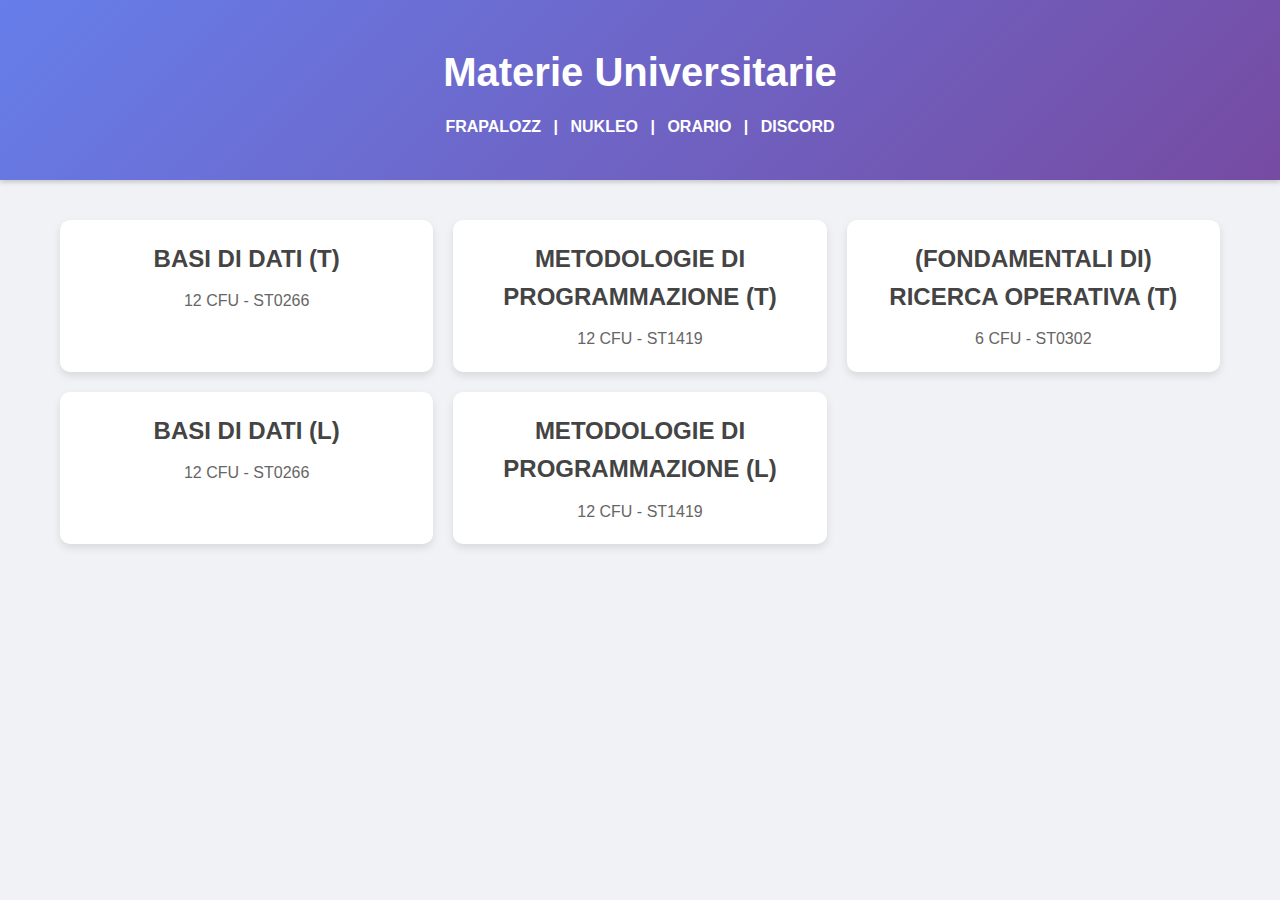
<file: index.html>
<!DOCTYPE html>
<html lang="it">
<head>
  <meta charset="UTF-8">
  <meta name="viewport" content="width=device-width, initial-scale=1.0">
  <title>Materie Universitarie</title>
  <style>
    
* {
  margin: 0;
  padding: 0;
  box-sizing: border-box;
}


body {
  font-family: 'Segoe UI', Tahoma, Geneva, Verdana, sans-serif;
  background-color: #f0f2f5;
  color: #333;
  line-height: 1.6;
}


header {
  background: linear-gradient(135deg, #667eea, #764ba2);
  color: #fff;
  text-align: center;
  padding: 40px 20px;
  box-shadow: 0 2px 5px rgba(0, 0, 0, 0.2);
}

header h1 {
  font-size: 2.5em;
  margin-bottom: 10px;
}

header h3 {
  font-size: 1em;
  margin-top: 10px;
}

header h3 a {
  color: #fff;
  text-decoration: none;
  margin: 0 8px;
  transition: color 0.3s ease;
}

header h3 a:hover {
  color: #d1d1f0;
}

.card-container {
  display: grid;
  grid-template-columns: repeat(auto-fit, minmax(300px, 1fr)); 
  gap: 20px;
  max-width: 1200px;
  margin: 40px auto;
  padding: 0 20px;
}


.card {
  background-color: #fff;
  border-radius: 10px;
  overflow: hidden;
  box-shadow: 0 4px 8px rgba(0, 0, 0, 0.1);
  transition: transform 0.3s ease, box-shadow 0.3s ease;
}

.card:hover {
  transform: translateY(-5px);
  box-shadow: 0 8px 16px rgba(0, 0, 0, 0.2);
}


.card-link {
  display: flex;
  flex-direction: column;
  align-items: center;
  justify-content: center;
  padding: 20px;
  text-align: center;
  text-decoration: none;
  color: inherit;
}


.card-link h2 {
  font-size: 1.5em;
  margin-bottom: 10px;
  color: #444;
  word-wrap: break-word;
  white-space: normal;
}

.card-link p {
  font-size: 1em;
  color: #666;
  word-wrap: break-word;
  white-space: normal;
}


@media (max-width: 600px) {
  header h1 {
    font-size: 2em;
  }
  header h3 {
    font-size: 0.9em;
  }
  .card-container {
    grid-template-columns: repeat(auto-fit, minmax(250px, 1fr)); 
  }
}

  </style>
</head>
<body>
  <header>
    <h1>Materie Universitarie</h1>
    <h3>
      <a href="http://informatica.palozz.com/">FRAPALOZZ</a> |
      <a href="https://nukleo.site/uni/">NUKLEO</a> |
      <a href="https://orarilezioni.unicam.it/?cds=L-INF">ORARIO</a> |
      <a href="https://discord.gg/xWjrfbaw">DISCORD</a>
    </h3>
  </header>
  <div class="card-container">
    <div class="card">
      <a href="Materie/BasiDiDati/index.html" class="card-link">
        <h2>BASI DI DATI (T)</h2>
        <p>12 CFU - ST0266</p>
      </a>
    </div>
    <div class="card">
      <a href="Materie/Metodologie/index.html" class="card-link">
        <h2>METODOLOGIE DI PROGRAMMAZIONE (T)</h2>
        <p>12 CFU - ST1419</p>
      </a>
    </div>
    <div class="card">
      <a href="Materie/RicercaOperativa/index.html" class="card-link">
        <h2>(FONDAMENTALI DI) RICERCA OPERATIVA (T)</h2>
        <p>6 CFU - ST0302</p>
      </a>
    </div>
    <div class="card">
      <a href="Materie/BasiDiDatiLab/index.html" class="card-link">
        <h2>BASI DI DATI (L)</h2>
        <p>12 CFU - ST0266</p>
      </a>
    </div>
    <div class="card">
      <a href="Materie/MetodologieLab/index.html" class="card-link">
        <h2>METODOLOGIE DI PROGRAMMAZIONE (L)</h2>
        <p>12 CFU - ST1419</p>
      </a>
    </div>
  </div>
</body>
</html>
</file>
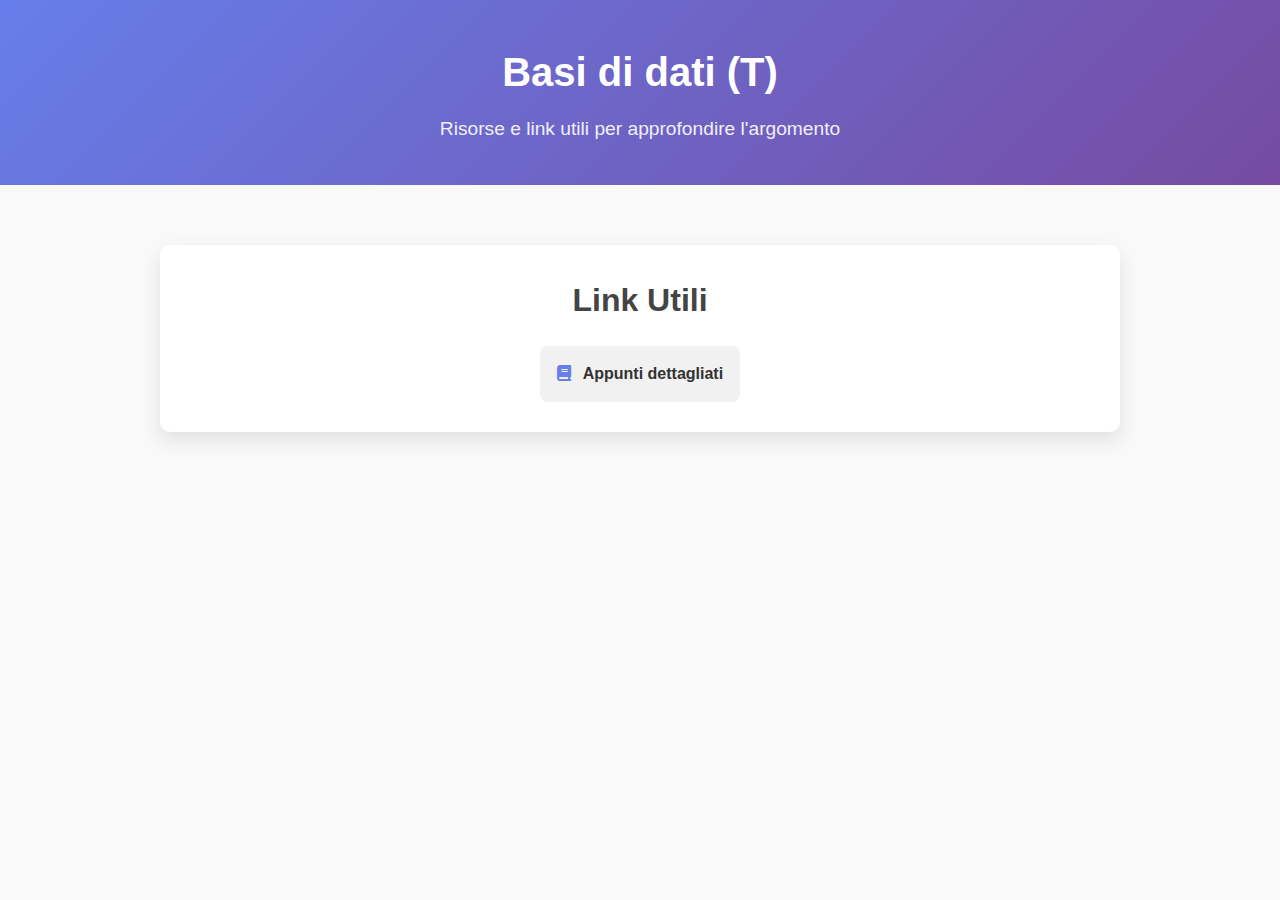
<file: Materie/BasiDiDati/index.html>
<!DOCTYPE html>
<html lang="it">
<head>
  <meta charset="UTF-8">
  <meta name="viewport" content="width=device-width, initial-scale=1.0">
  <title>Basi di dati (T) - Risorse Utili</title>
  <!-- Link a Font Awesome per le icone (opzionale) -->
  <link rel="stylesheet" href="https://cdnjs.cloudflare.com/ajax/libs/font-awesome/6.4.0/css/all.min.css">
  <style>
    /* Reset e impostazioni di base */
    * {
      margin: 0;
      padding: 0;
      box-sizing: border-box;
    }
    body {
      font-family: 'Helvetica Neue', Helvetica, Arial, sans-serif;
      background-color: #f9f9f9;
      color: #333;
      line-height: 1.6;
    }
    /* Header moderno con gradienti */
    header {
      background: linear-gradient(135deg, #667eea, #764ba2);
      color: #fff;
      padding: 40px 20px;
      text-align: center;
    }
    header h1 {
      font-size: 2.5em;
      margin-bottom: 10px;
    }
    header p {
      font-size: 1.2em;
      opacity: 0.9;
    }
    /* Contenitore principale */
    .container {
      max-width: 1000px;
      margin: 40px auto;
      padding: 20px;
    }
    /* Sezione dei link in stile card */
    .links-section {
      background: #fff;
      border-radius: 10px;
      box-shadow: 0 8px 20px rgba(0,0,0,0.1);
      padding: 30px;
    }
    .links-section h2 {
      font-size: 2em;
      margin-bottom: 20px;
      text-align: center;
      color: #444;
    }
    ul.links-list {
      list-style: none;
      display: flex;
      flex-wrap: wrap;
      justify-content: center;
      gap: 20px;
      padding: 0;
    }
    ul.links-list li {
      background: #f1f1f1;
      border-radius: 8px;
      width: 200px;
      text-align: center;
      padding: 15px;
      transition: transform 0.2s ease, box-shadow 0.2s ease;
    }
    ul.links-list li:hover {
      transform: translateY(-5px);
      box-shadow: 0 10px 20px rgba(0,0,0,0.15);
    }
    ul.links-list li a {
      text-decoration: none;
      color: #333;
      font-weight: bold;
      display: block;
    }
    ul.links-list li a i {
      margin-right: 8px;
      color: #667eea;
    }
    /* Responsive */
    @media (max-width: 600px) {
      header h1 {
        font-size: 2em;
      }
      ul.links-list li {
        width: 100%;
      }
    }
  </style>
</head>
<body>
  <header>
    <h1>Basi di dati (T)</h1>
    <p>Risorse e link utili per approfondire l'argomento</p>
  </header>
  <div class="container">
    <section class="links-section">
      <h2>Link Utili</h2>
      <ul class="links-list">
        <li><a href="https://www.notion.so/BASI-DI-DATI-T-1a6e03416189800cb1dacef80f074105"><i class="fa-solid fa-book"></i> Appunti dettagliati</a></li>
      </ul>
    </section>
  </div>
</body>
</html>
</file>
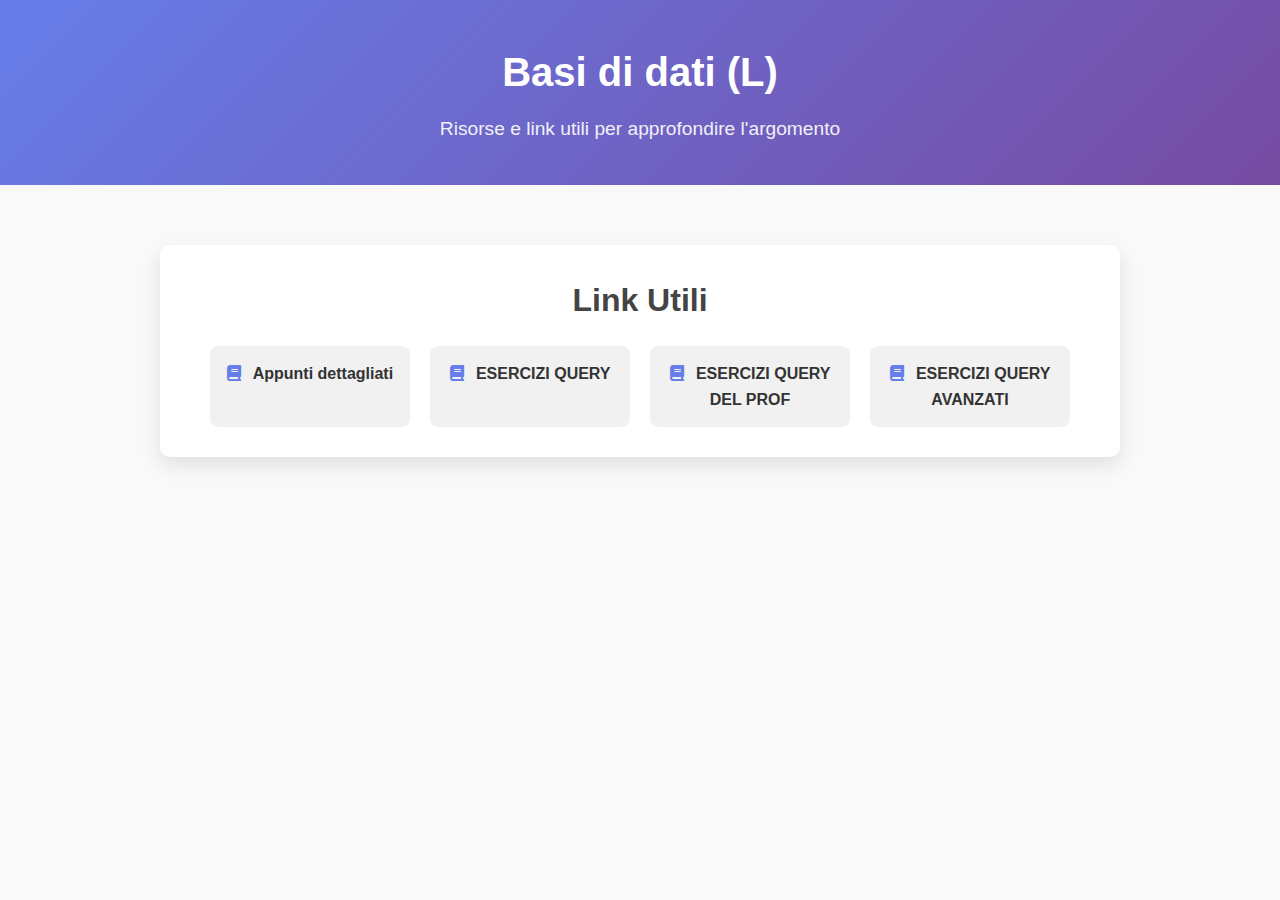
<file: Materie/BasiDiDatiLab/index.html>
<!DOCTYPE html>
<html lang="it">
<head>
  <meta charset="UTF-8">
  <meta name="viewport" content="width=device-width, initial-scale=1.0">
  <title>Basi di dati (L) - Risorse Utili</title>
  <!-- Link a Font Awesome per le icone (opzionale) -->
  <link rel="stylesheet" href="https://cdnjs.cloudflare.com/ajax/libs/font-awesome/6.4.0/css/all.min.css">
  <style>
    /* Reset e impostazioni di base */
    * {
      margin: 0;
      padding: 0;
      box-sizing: border-box;
    }
    body {
      font-family: 'Helvetica Neue', Helvetica, Arial, sans-serif;
      background-color: #f9f9f9;
      color: #333;
      line-height: 1.6;
    }
    /* Header moderno con gradienti */
    header {
      background: linear-gradient(135deg, #667eea, #764ba2);
      color: #fff;
      padding: 40px 20px;
      text-align: center;
    }
    header h1 {
      font-size: 2.5em;
      margin-bottom: 10px;
    }
    header p {
      font-size: 1.2em;
      opacity: 0.9;
    }
    /* Contenitore principale */
    .container {
      max-width: 1000px;
      margin: 40px auto;
      padding: 20px;
    }
    /* Sezione dei link in stile card */
    .links-section {
      background: #fff;
      border-radius: 10px;
      box-shadow: 0 8px 20px rgba(0,0,0,0.1);
      padding: 30px;
    }
    .links-section h2 {
      font-size: 2em;
      margin-bottom: 20px;
      text-align: center;
      color: #444;
    }
    ul.links-list {
      list-style: none;
      display: flex;
      flex-wrap: wrap;
      justify-content: center;
      gap: 20px;
      padding: 0;
    }
    ul.links-list li {
      background: #f1f1f1;
      border-radius: 8px;
      width: 200px;
      text-align: center;
      padding: 15px;
      transition: transform 0.2s ease, box-shadow 0.2s ease;
    }
    ul.links-list li:hover {
      transform: translateY(-5px);
      box-shadow: 0 10px 20px rgba(0,0,0,0.15);
    }
    ul.links-list li a {
      text-decoration: none;
      color: #333;
      font-weight: bold;
      display: block;
    }
    ul.links-list li a i {
      margin-right: 8px;
      color: #667eea;
    }
    /* Responsive */
    @media (max-width: 600px) {
      header h1 {
        font-size: 2em;
      }
      ul.links-list li {
        width: 100%;
      }
    }
  </style>
</head>
<body>
  <header>
    <h1>Basi di dati (L)</h1>
    <p>Risorse e link utili per approfondire l'argomento</p>
  </header>
  <div class="container">
    <section class="links-section">
      <h2>Link Utili</h2>
      <ul class="links-list">
        <li><a href="https://www.notion.so/BASI-DI-DATI-L-1a7e03416189802b8d0ae137818c5323"><i class="fa-solid fa-book"></i> Appunti dettagliati</a></li>
        <li><a href="https://sqlbolt.com/lesson/filtering_sorting_query_results"><i class="fa-solid fa-book"></i> ESERCIZI QUERY</a></li>
        <li><a href="http://analyzer.cs.unicam.it:8080/"><i class="fa-solid fa-book"></i> ESERCIZI QUERY DEL PROF</a></li>
        <li><a href="https://leetcode.com/studyplan/top-sql-50/"><i class="fa-solid fa-book"></i> ESERCIZI QUERY AVANZATI</a></li>
      </ul>
    </section>
  </div>
</body>
</html>
</file>
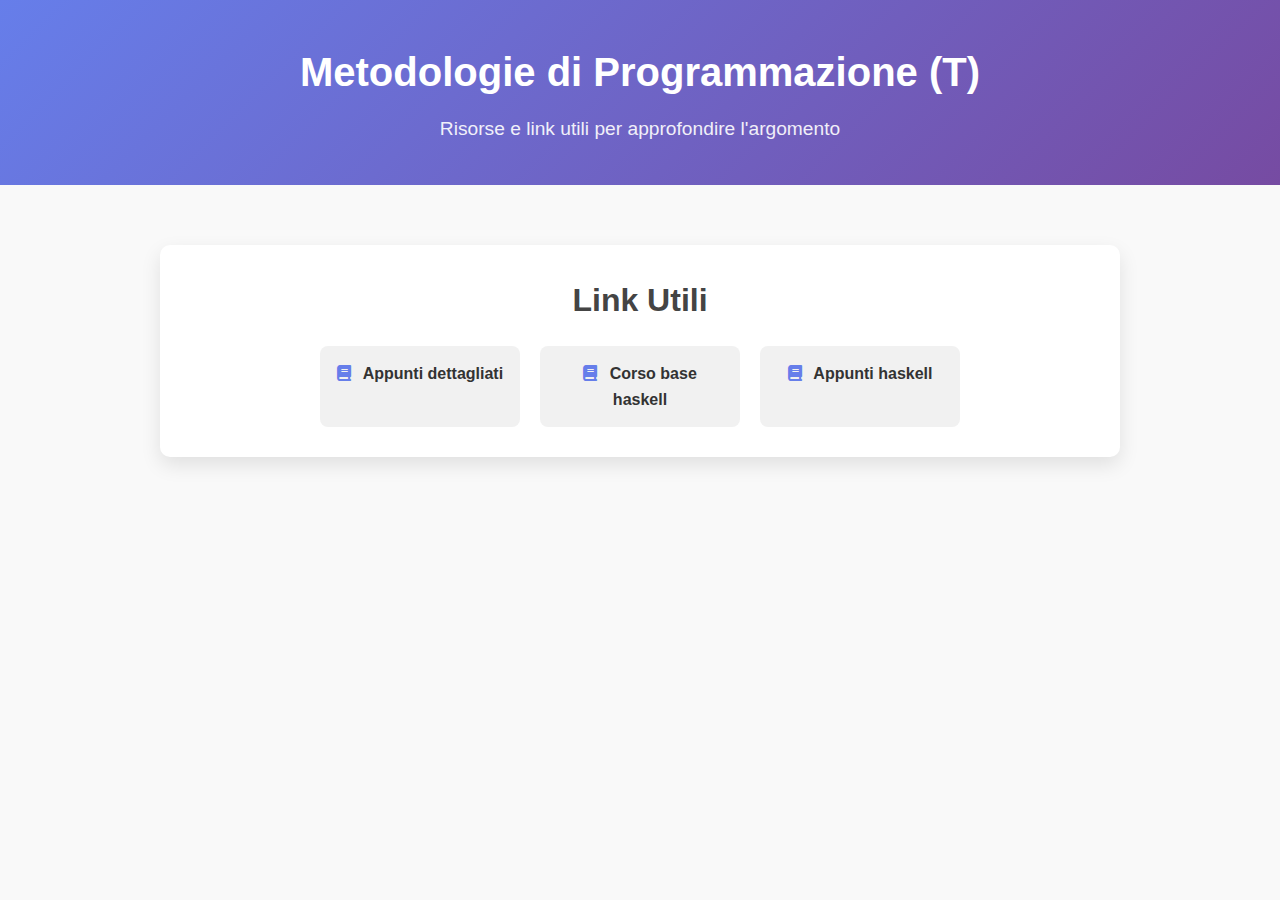
<file: Materie/Metodologie/index.html>
<!DOCTYPE html>
<html lang="it">
<head>
  <meta charset="UTF-8">
  <meta name="viewport" content="width=device-width, initial-scale=1.0">
  <title>Metodologie di Programmazione (T) - Risorse Utili</title>
  <!-- Link a Font Awesome per le icone (opzionale) -->
  <link rel="stylesheet" href="https://cdnjs.cloudflare.com/ajax/libs/font-awesome/6.4.0/css/all.min.css">
  <style>
    /* Reset e impostazioni di base */
    * {
      margin: 0;
      padding: 0;
      box-sizing: border-box;
    }
    body {
      font-family: 'Helvetica Neue', Helvetica, Arial, sans-serif;
      background-color: #f9f9f9;
      color: #333;
      line-height: 1.6;
    }
    /* Header moderno con gradienti */
    header {
      background: linear-gradient(135deg, #667eea, #764ba2);
      color: #fff;
      padding: 40px 20px;
      text-align: center;
    }
    header h1 {
      font-size: 2.5em;
      margin-bottom: 10px;
    }
    header p {
      font-size: 1.2em;
      opacity: 0.9;
    }
    /* Contenitore principale */
    .container {
      max-width: 1000px;
      margin: 40px auto;
      padding: 20px;
    }
    /* Sezione dei link in stile card */
    .links-section {
      background: #fff;
      border-radius: 10px;
      box-shadow: 0 8px 20px rgba(0,0,0,0.1);
      padding: 30px;
    }
    .links-section h2 {
      font-size: 2em;
      margin-bottom: 20px;
      text-align: center;
      color: #444;
    }
    ul.links-list {
      list-style: none;
      display: flex;
      flex-wrap: wrap;
      justify-content: center;
      gap: 20px;
      padding: 0;
    }
    ul.links-list li {
      background: #f1f1f1;
      border-radius: 8px;
      width: 200px;
      text-align: center;
      padding: 15px;
      transition: transform 0.2s ease, box-shadow 0.2s ease;
    }
    ul.links-list li:hover {
      transform: translateY(-5px);
      box-shadow: 0 10px 20px rgba(0,0,0,0.15);
    }
    ul.links-list li a {
      text-decoration: none;
      color: #333;
      font-weight: bold;
      display: block;
    }
    ul.links-list li a i {
      margin-right: 8px;
      color: #667eea;
    }
    /* Responsive */
    @media (max-width: 600px) {
      header h1 {
        font-size: 2em;
      }
      ul.links-list li {
        width: 100%;
      }
    }
  </style>
</head>
<body>
  <header>
    <h1>Metodologie di Programmazione (T)</h1>
    <p>Risorse e link utili per approfondire l'argomento</p>
  </header>
  <div class="container">
    <section class="links-section">
      <h2>Link Utili</h2>
      <ul class="links-list">
        <li><a href="https://www.notion.so/MEDOTOLOGIE-DI-PROGRAMMAZIONE-T-1a6e0341618980a6a2a3c38c3ac6d53c"><i class="fa-solid fa-book"></i> Appunti dettagliati</a></li>
        <li><a href="https://www.youtube.com/@ImparalHaskellemettilodaparte"><i class="fa-solid fa-book"></i> Corso base haskell</a></li>
        <li><a href="https://docs.google.com/document/d/17jc5ejjISv5se3zFpkSqo_KKszHtWpYOaw0-HIhf-8Q/edit?tab=t.0"><i class="fa-solid fa-book"></i> Appunti haskell</a></li>
      </ul>
    </section>
  </div>
</body>
</html>
</file>
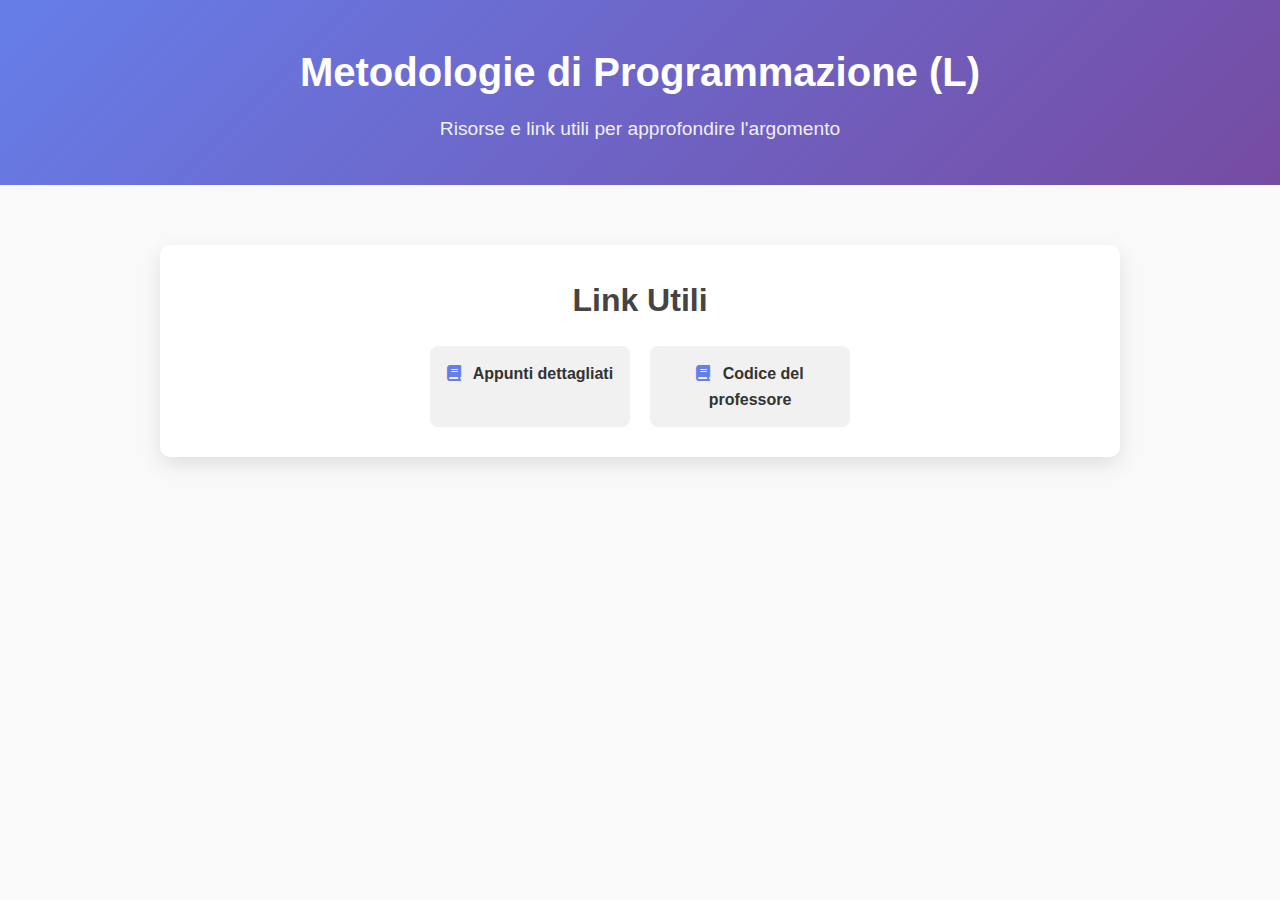
<file: Materie/MetodologieLab/index.html>
<!DOCTYPE html>
<html lang="it">
<head>
  <meta charset="UTF-8">
  <meta name="viewport" content="width=device-width, initial-scale=1.0">
  <title>Metodologie di Programmazione (L) - Risorse Utili</title>
  <!-- Link a Font Awesome per le icone (opzionale) -->
  <link rel="stylesheet" href="https://cdnjs.cloudflare.com/ajax/libs/font-awesome/6.4.0/css/all.min.css">
  <style>
    /* Reset e impostazioni di base */
    * {
      margin: 0;
      padding: 0;
      box-sizing: border-box;
    }
    body {
      font-family: 'Helvetica Neue', Helvetica, Arial, sans-serif;
      background-color: #f9f9f9;
      color: #333;
      line-height: 1.6;
    }
    /* Header moderno con gradienti */
    header {
      background: linear-gradient(135deg, #667eea, #764ba2);
      color: #fff;
      padding: 40px 20px;
      text-align: center;
    }
    header h1 {
      font-size: 2.5em;
      margin-bottom: 10px;
    }
    header p {
      font-size: 1.2em;
      opacity: 0.9;
    }
    /* Contenitore principale */
    .container {
      max-width: 1000px;
      margin: 40px auto;
      padding: 20px;
    }
    /* Sezione dei link in stile card */
    .links-section {
      background: #fff;
      border-radius: 10px;
      box-shadow: 0 8px 20px rgba(0,0,0,0.1);
      padding: 30px;
    }
    .links-section h2 {
      font-size: 2em;
      margin-bottom: 20px;
      text-align: center;
      color: #444;
    }
    ul.links-list {
      list-style: none;
      display: flex;
      flex-wrap: wrap;
      justify-content: center;
      gap: 20px;
      padding: 0;
    }
    ul.links-list li {
      background: #f1f1f1;
      border-radius: 8px;
      width: 200px;
      text-align: center;
      padding: 15px;
      transition: transform 0.2s ease, box-shadow 0.2s ease;
    }
    ul.links-list li:hover {
      transform: translateY(-5px);
      box-shadow: 0 10px 20px rgba(0,0,0,0.15);
    }
    ul.links-list li a {
      text-decoration: none;
      color: #333;
      font-weight: bold;
      display: block;
    }
    ul.links-list li a i {
      margin-right: 8px;
      color: #667eea;
    }
    /* Responsive */
    @media (max-width: 600px) {
      header h1 {
        font-size: 2em;
      }
      ul.links-list li {
        width: 100%;
      }
    }
  </style>
</head>
<body>
  <header>
    <h1>Metodologie di Programmazione (L)</h1>
    <p>Risorse e link utili per approfondire l'argomento</p>
  </header>
  <div class="container">
    <section class="links-section">
      <h2>Link Utili</h2>
      <ul class="links-list">
        <li><a href="https://www.notion.so/MEDOTOLOGIE-DI-PROGRAMMAZIONE-L-1a7e0341618980f38705ef183089dbf8"><i class="fa-solid fa-book"></i> Appunti dettagliati</a></li>
        <li><a href="https://github.com/michele-loreti"><i class="fa-solid fa-book"></i> Codice del professore</a></li>
      </ul>
    </section>
  </div>
</body>
</html>
</file>
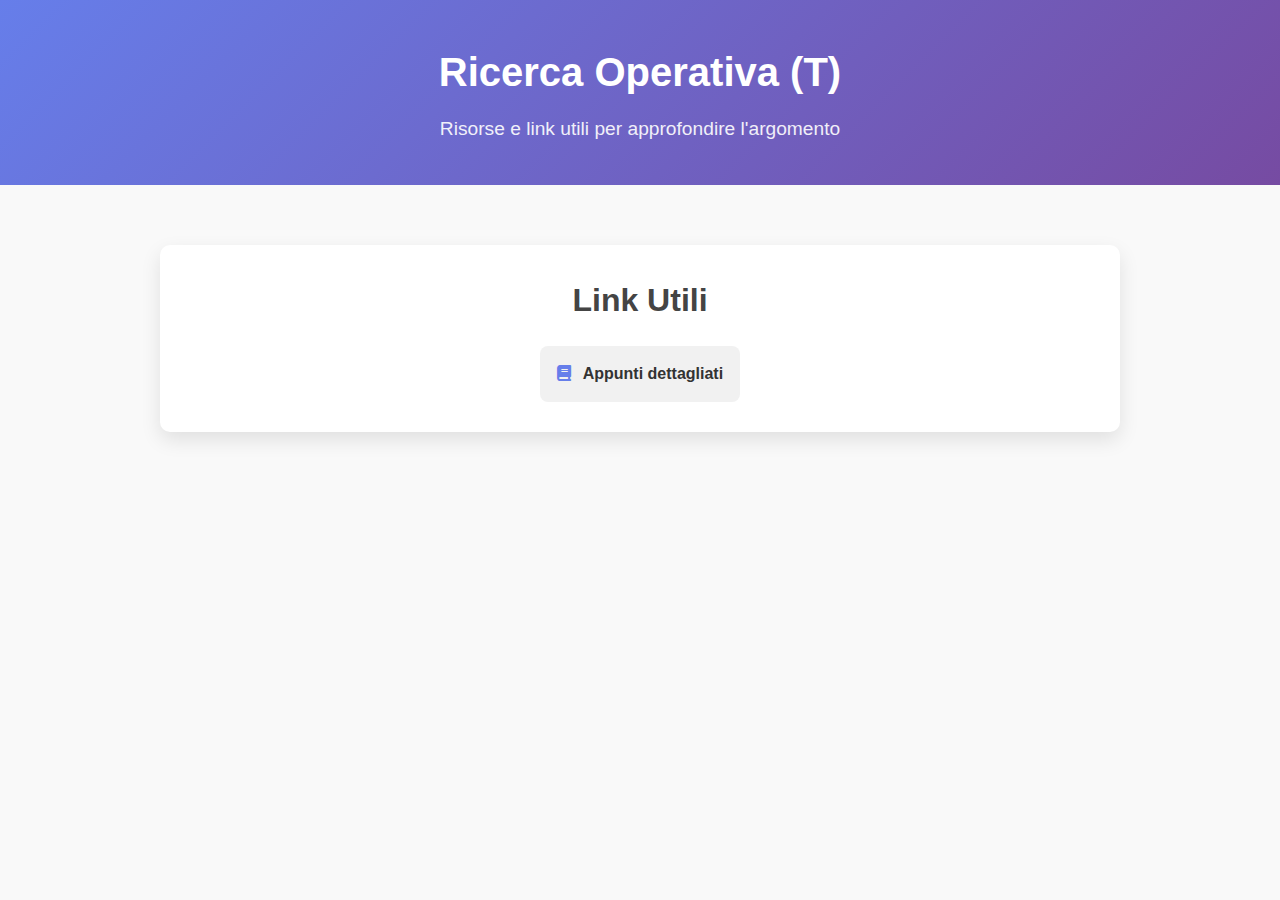
<file: Materie/RicercaOperativa/index.html>
<!DOCTYPE html>
<html lang="it">
<head>
  <meta charset="UTF-8">
  <meta name="viewport" content="width=device-width, initial-scale=1.0">
  <title>Ricerca Operativa (T) - Risorse Utili</title>
  <!-- Link a Font Awesome per le icone (opzionale) -->
  <link rel="stylesheet" href="https://cdnjs.cloudflare.com/ajax/libs/font-awesome/6.4.0/css/all.min.css">
  <style>
    /* Reset e impostazioni di base */
    * {
      margin: 0;
      padding: 0;
      box-sizing: border-box;
    }
    body {
      font-family: 'Helvetica Neue', Helvetica, Arial, sans-serif;
      background-color: #f9f9f9;
      color: #333;
      line-height: 1.6;
    }
    /* Header moderno con gradienti */
    header {
      background: linear-gradient(135deg, #667eea, #764ba2);
      color: #fff;
      padding: 40px 20px;
      text-align: center;
    }
    header h1 {
      font-size: 2.5em;
      margin-bottom: 10px;
    }
    header p {
      font-size: 1.2em;
      opacity: 0.9;
    }
    /* Contenitore principale */
    .container {
      max-width: 1000px;
      margin: 40px auto;
      padding: 20px;
    }
    /* Sezione dei link in stile card */
    .links-section {
      background: #fff;
      border-radius: 10px;
      box-shadow: 0 8px 20px rgba(0,0,0,0.1);
      padding: 30px;
    }
    .links-section h2 {
      font-size: 2em;
      margin-bottom: 20px;
      text-align: center;
      color: #444;
    }
    ul.links-list {
      list-style: none;
      display: flex;
      flex-wrap: wrap;
      justify-content: center;
      gap: 20px;
      padding: 0;
    }
    ul.links-list li {
      background: #f1f1f1;
      border-radius: 8px;
      width: 200px;
      text-align: center;
      padding: 15px;
      transition: transform 0.2s ease, box-shadow 0.2s ease;
    }
    ul.links-list li:hover {
      transform: translateY(-5px);
      box-shadow: 0 10px 20px rgba(0,0,0,0.15);
    }
    ul.links-list li a {
      text-decoration: none;
      color: #333;
      font-weight: bold;
      display: block;
    }
    ul.links-list li a i {
      margin-right: 8px;
      color: #667eea;
    }
    /* Responsive */
    @media (max-width: 600px) {
      header h1 {
        font-size: 2em;
      }
      ul.links-list li {
        width: 100%;
      }
    }
  </style>
</head>
<body>
  <header>
    <h1>Ricerca Operativa (T)</h1>
    <p>Risorse e link utili per approfondire l'argomento</p>
  </header>
  <div class="container">
    <section class="links-section">
      <h2>Link Utili</h2>
      <ul class="links-list">
        <li><a href="https://www.notion.so/RICERCA-OPERATIVA-1a6e034161898048bfedf31b1a14c98a"><i class="fa-solid fa-book"></i> Appunti dettagliati</a></li>
      </ul>
    </section>
  </div>
</body>
</html>
</file>
